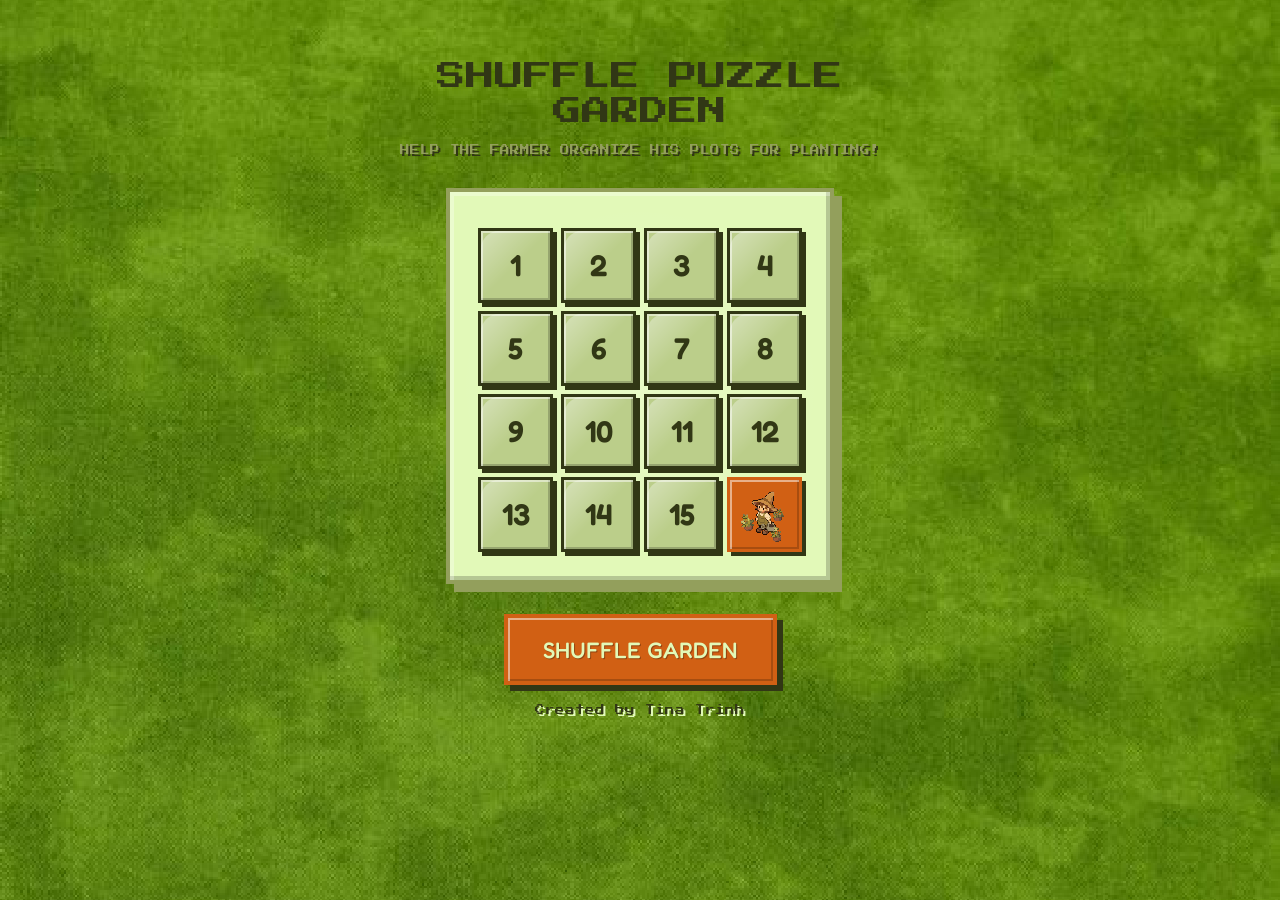
<file: index.html>
<!DOCTYPE html>
<html lang="en">
  <head>
    <meta charset="utf-8" />
    <meta
      name="viewport"
      content="width=device-width, initial-scale=1.0, viewport-fit=cover"
    />
    <title>Animal Crossing Puzzle Garden</title>
    <link rel="icon" type="image/png" href="apple.png" />
    <link rel="stylesheet" type="text/css" href="puzzlelayout.css" />
    <link
      href="https://fonts.googleapis.com/css2?family=Fredoka:wght@300;400;500;600&display=swap"
      rel="stylesheet"
    />
    <link
      href="https://fonts.googleapis.com/css2?family=Press+Start+2P&display=swap"
      rel="stylesheet"
    />
  </head>
  <body>
    <div class="game-container">
      <header class="game-header">
        <h1>SHUFFLE PUZZLE GARDEN</h1>
        <p class="game-subtitle">
          HELP THE FARMER ORGANIZE HIS PLOTS FOR PLANTING!
        </p>
      </header>

      <div class="puzzle-container">
        <table id="puzzle">
          <tr>
            <td>1</td>
            <td>2</td>
            <td>3</td>
            <td>4</td>
          </tr>
          <tr>
            <td>5</td>
            <td>6</td>
            <td>7</td>
            <td>8</td>
          </tr>
          <tr>
            <td>9</td>
            <td>10</td>
            <td>11</td>
            <td>12</td>
          </tr>
          <tr>
            <td>13</td>
            <td>14</td>
            <td>15</td>
            <td></td>
          </tr>
        </table>
      </div>

      <div class="controls">
        <button onclick="shuffle()" class="shuffle-btn">SHUFFLE GARDEN</button>
      </div>

      <div class="credits">
        <p>Created by Tina Trinh</p>
      </div>
    </div>

    <script type="text/javascript" src="puzzle.js"></script>
  </body>
</html>
</file>
<file: puzzlelayout.css>
/* Animal Crossing Theme Styles */
* {
  margin: 0;
  padding: 0;
  box-sizing: border-box;
}

body {
  font-family: 'Fredoka', cursive;
  background-image: url('background.png');
  background-size: cover;
  background-position: center;
  background-repeat: no-repeat;
  background-attachment: fixed;
  min-height: 100vh;
  min-height: 100dvh; /* Dynamic viewport height for mobile */
  padding: 20px;
  position: relative;
  overflow-x: hidden;
  image-rendering: pixelated;
  image-rendering: -moz-crisp-edges;
  image-rendering: crisp-edges;
}


.game-container {
  max-width: 600px;
  margin: 0 auto;
  background: transparent;
  border-radius: 30px;
  padding: 40px;
  position: relative;
}


.game-header {
  text-align: center;
  margin-bottom: 30px;
}

h1 {
  font-family: 'Press Start 2P', cursive;
  font-size: 1.8em;
  font-weight: normal;
  color: #313715;
  margin-bottom: 15px;
  position: relative;
  line-height: 1.2;
  image-rendering: pixelated;
  image-rendering: -moz-crisp-edges;
  image-rendering: crisp-edges;
}

@keyframes gradientShift {
  0%, 100% { background-position: 0% 50%; }
  50% { background-position: 100% 50%; }
}

.game-subtitle {
  font-family: 'Press Start 2P', cursive;
  font-size: 0.6em;
  color: #939F5C;
  font-style: normal;
  margin-bottom: 20px;
  line-height: 1.4;
  image-rendering: pixelated;
  image-rendering: -moz-crisp-edges;
  image-rendering: crisp-edges;
  text-shadow: 2px 2px 0px #313715;
}

.puzzle-container {
  display: flex;
  justify-content: center;
  margin: 30px 0;
}

table {
  border-collapse: separate;
  border-spacing: 8px;
  background: #E2F9B8;
  padding: 20px;
  border-radius: 0;
  box-shadow: 
    8px 8px 0px #939F5C,
    inset 4px 4px 0px rgba(255, 255, 255, 0.3),
    inset -4px -4px 0px rgba(0, 0, 0, 0.2);
  position: relative;
  border: 4px solid #939F5C;
}

table::before {
  content: '';
  position: absolute;
  top: 10px;
  left: 10px;
  right: 10px;
  bottom: 10px;
  background: radial-gradient(circle at center, rgba(255, 255, 255, 0.2), transparent 70%);
  border-radius: 15px;
  pointer-events: none;
}

td {
  width: 75px;
  height: 75px;
  border: 3px solid #313715;
  background: #BBCE8A;
  text-align: center;
  font-size: 30px;
  font-weight: 600;
  font-family: 'Fredoka', cursive;
  color: #313715;
  border-radius: 0;
  cursor: pointer;
  transition: all 0.2s ease;
  box-shadow: 
    4px 4px 0px #313715,
    inset 2px 2px 0px rgba(255, 255, 255, 0.5),
    inset -2px -2px 0px rgba(0, 0, 0, 0.2);
  position: relative;
  overflow: hidden;
  z-index: 1;
  image-rendering: pixelated;
  image-rendering: -moz-crisp-edges;
  image-rendering: crisp-edges;
}

td::before {
  content: '';
  position: absolute;
  top: 0;
  left: 0;
  right: 0;
  bottom: 0;
  background: linear-gradient(135deg, rgba(255, 255, 255, 0.4), transparent 50%);
  border-radius: 18px;
  pointer-events: none;
  z-index: -1;
}

td::after {
  content: '';
  position: absolute;
  top: 50%;
  left: 50%;
  width: 0;
  height: 0;
  background: radial-gradient(circle, rgba(255, 255, 255, 0.6), transparent);
  border-radius: 50%;
  transform: translate(-50%, -50%);
  transition: all 0.3s ease;
  pointer-events: none;
  z-index: -1;
}

td:hover {
  transform: translateY(-2px) translateX(-2px);
  box-shadow: 
    6px 6px 0px #313715,
    inset 2px 2px 0px rgba(255, 255, 255, 0.6),
    inset -2px -2px 0px rgba(0, 0, 0, 0.2);
  background: #E2F9B8;
}

td:active {
  transform: translateY(1px) translateX(1px);
  box-shadow: 
    2px 2px 0px #313715,
    inset 2px 2px 0px rgba(255, 255, 255, 0.4),
    inset -2px -2px 0px rgba(0, 0, 0, 0.3);
}

td.empty {
  background: #D16014;
  border: 3px solid #D16014;
  box-shadow: 
    4px 4px 0px #313715,
    inset 2px 2px 0px rgba(255, 255, 255, 0.5),
    inset -2px -2px 0px rgba(0, 0, 0, 0.2);
  cursor: default;
  position: relative;
}

td.empty::before {
  content: '';
  position: absolute;
  top: 0;
  left: 0;
  width: 100%;
  height: 100%;
  background-image: url('farmer.png');
  background-size: cover;
  background-repeat: no-repeat;
  background-position: center;
  opacity: 0.9;
}

@keyframes gentlePulse {
  0%, 100% { opacity: 0.9; transform: scale(1); }
  50% { opacity: 1; transform: scale(1.05); }
}

td.empty:hover {
  transform: none;
  box-shadow: 
    4px 4px 0px #313715,
    inset 2px 2px 0px rgba(255, 255, 255, 0.5),
    inset -2px -2px 0px rgba(0, 0, 0, 0.2);
}

/* Remove the old ::before rule for non-empty tiles since we're using it for empty tiles now */
td:not(.empty)::before {
  background: linear-gradient(135deg, rgba(255, 255, 255, 0.4), transparent 50%);
}

.controls {
  text-align: center;
  margin-top: 30px;
}

.shuffle-btn {
  font-family: 'Fredoka', cursive;
  font-size: 1.4em;
  font-weight: 500;
  padding: 18px 35px;
  background: #D16014;
  color: #E2F9B8;
  border: 4px solid #D16014;
  border-radius: 0;
  cursor: pointer;
  transition: all 0.2s ease;
  box-shadow: 
    6px 6px 0px #313715,
    inset 2px 2px 0px rgba(255, 255, 255, 0.5),
    inset -2px -2px 0px rgba(0, 0, 0, 0.2);
  text-shadow: 1px 1px 0px rgba(0, 0, 0, 0.3);
  position: relative;
  overflow: hidden;
  image-rendering: pixelated;
  image-rendering: -moz-crisp-edges;
  image-rendering: crisp-edges;
}

.shuffle-btn::before {
  content: '';
  position: absolute;
  top: 0;
  left: -100%;
  width: 100%;
  height: 100%;
  background: linear-gradient(90deg, transparent, rgba(255, 255, 255, 0.4), transparent);
  transition: left 0.5s ease;
}

.shuffle-btn:hover {
  transform: translateY(-2px) translateX(-2px);
  box-shadow: 
    8px 8px 0px #313715,
    inset 2px 2px 0px rgba(255, 255, 255, 0.6),
    inset -2px -2px 0px rgba(0, 0, 0, 0.2);
  background: #D16014;
}

.shuffle-btn:active {
  transform: translateY(1px) translateX(1px);
  box-shadow: 
    3px 3px 0px #313715,
    inset 2px 2px 0px rgba(255, 255, 255, 0.4),
    inset -2px -2px 0px rgba(0, 0, 0, 0.3);
}

/* Credits */
.credits {
  text-align: center;
  margin-top: 20px;
}

.credits p {
  font-family: 'Press Start 2P', cursive;
  font-size: 0.6em;
  color: #313715;
  margin: 0;
  text-shadow: 2px 2px 0px #E2F9B8;
}

/* Responsive design */
@media (max-width: 768px) {
  .game-container {
    margin: 10px;
    padding: 20px;
  }
  
  h1 {
    font-size: 2em;
  }
  
  td {
    width: 60px;
    height: 60px;
    font-size: 24px;
  }
  
  table {
    border-spacing: 6px;
    padding: 15px;
  }
}

/* Floating decorative elements removed for clean pixel art aesthetic */

@keyframes float {
  0%, 100% { 
    transform: translateY(0px) rotate(0deg); 
    opacity: 0.2;
  }
  50% { 
    transform: translateY(-25px) rotate(5deg); 
    opacity: 0.3;
  }
}

/* Bubble Popup Styles */
.bubble-popup {
  position: fixed;
  background: #E2F9B8;
  border: 4px solid #939F5C;
  border-radius: 0;
  padding: 20px 30px;
  box-shadow: 
    6px 6px 0px #313715,
    inset 2px 2px 0px rgba(255, 255, 255, 0.5),
    inset -2px -2px 0px rgba(0, 0, 0, 0.2);
  font-family: 'Press Start 2P', cursive;
  font-size: 0.8em;
  font-weight: normal;
  color: #313715;
  text-align: center;
  z-index: 1000;
  max-width: 350px;
  word-wrap: break-word;
  animation: bubbleAppear 0.4s cubic-bezier(0.175, 0.885, 0.32, 1.275) forwards;
  image-rendering: pixelated;
  image-rendering: -moz-crisp-edges;
  image-rendering: crisp-edges;
  line-height: 1.4;
}

.bubble-popup::before {
  content: '';
  position: absolute;
  bottom: -15px;
  left: 50%;
  transform: translateX(-50%);
  width: 0;
  height: 0;
  border-left: 15px solid transparent;
  border-right: 15px solid transparent;
  border-top: 15px solid #939F5C;
}

.bubble-popup::after {
  content: '';
  position: absolute;
  bottom: -12px;
  left: 50%;
  transform: translateX(-50%);
  width: 0;
  height: 0;
  border-left: 12px solid transparent;
  border-right: 12px solid transparent;
  border-top: 12px solid #E2F9B8;
}

.bubble-popup.success {
  background: #E2F9B8;
  border-color: #BBCE8A;
  color: #313715;
  box-shadow: 
    6px 6px 0px #313715,
    inset 2px 2px 0px rgba(255, 255, 255, 0.5),
    inset -2px -2px 0px rgba(0, 0, 0, 0.2);
}

.bubble-popup.success::before {
  border-top-color: #BBCE8A;
}

.bubble-popup.success::after {
  border-top-color: #E2F9B8;
}

.bubble-popup.error {
  background: #D16014;
  border-color: #D16014;
  color: #E2F9B8;
  box-shadow: 
    6px 6px 0px #313715,
    inset 2px 2px 0px rgba(255, 255, 255, 0.5),
    inset -2px -2px 0px rgba(0, 0, 0, 0.2);
}

.bubble-overlay {
  position: fixed;
  top: 0;
  left: 0;
  width: 100%;
  height: 100%;
  background: transparent;
  z-index: 999;
  pointer-events: auto;
}

@keyframes bubbleAppear {
  0% {
    transform: translate(-50%, -50%) scale(0) rotate(-10deg);
    opacity: 0;
  }
  50% {
    transform: translate(-50%, -50%) scale(1.1) rotate(2deg);
    opacity: 0.8;
  }
  100% {
    transform: translate(-50%, -50%) scale(1) rotate(0deg);
    opacity: 1;
  }
}

@keyframes fadeIn {
  0% { opacity: 0; }
  100% { opacity: 1; }
}

@keyframes fadeOut {
  0% { opacity: 1; }
  100% { opacity: 0; }
}

.bubble-popup.fade-out {
  animation: bubbleDisappear 0.3s ease-in forwards;
}

.bubble-overlay.fade-out {
  animation: fadeOut 0.3s ease-in forwards;
}

/* Full Screen Success Celebration */
.success-celebration {
  position: fixed;
  top: 0;
  left: 0;
  width: 100%;
  height: 100%;
  background: rgba(0, 0, 0, 0.7);
  backdrop-filter: blur(10px);
  z-index: 2000;
  display: flex;
  flex-direction: column;
  justify-content: center;
  align-items: center;
  animation: celebrationAppear 0.5s ease-out;
}

.success-message {
  background: linear-gradient(145deg, #E2F9B8, #BBCE8A);
  border: 6px solid #939F5C;
  border-radius: 0;
  padding: 40px 60px;
  box-shadow: 
    12px 12px 0px #313715,
    inset 4px 4px 0px rgba(255, 255, 255, 0.5),
    inset -4px -4px 0px rgba(0, 0, 0, 0.2);
  font-family: 'Press Start 2P', cursive;
  font-size: 1.2em;
  color: #313715;
  text-align: center;
  max-width: 80%;
  word-wrap: break-word;
  animation: messageBounce 0.6s cubic-bezier(0.175, 0.885, 0.32, 1.275) 0.3s both;
  position: relative;
}

.success-message::before {
  content: '';
  position: absolute;
  bottom: -20px;
  left: 50%;
  transform: translateX(-50%);
  width: 0;
  height: 0;
  border-left: 20px solid transparent;
  border-right: 20px solid transparent;
  border-top: 20px solid #939F5C;
}

.success-message::after {
  content: '';
  position: absolute;
  bottom: -16px;
  left: 50%;
  transform: translateX(-50%);
  width: 0;
  height: 0;
  border-left: 16px solid transparent;
  border-right: 16px solid transparent;
  border-top: 16px solid #E2F9B8;
}

/* Confetti Animation */
.confetti {
  position: absolute;
  width: 10px;
  height: 10px;
  background: #D16014;
  animation: confettiFall 3s linear infinite;
}

.confetti:nth-child(odd) {
  background: #313715;
  animation-delay: -0.5s;
}

.confetti:nth-child(3n) {
  background: #939F5C;
  animation-delay: -1s;
}

.confetti:nth-child(4n) {
  background: #BBCE8A;
  animation-delay: -1.5s;
}

.confetti:nth-child(5n) {
  background: #E2F9B8;
  animation-delay: -2s;
}

@keyframes celebrationAppear {
  0% {
    opacity: 0;
    backdrop-filter: blur(0px);
  }
  100% {
    opacity: 1;
    backdrop-filter: blur(10px);
  }
}

@keyframes messageBounce {
  0% {
    transform: scale(0) rotate(-10deg);
    opacity: 0;
  }
  50% {
    transform: scale(1.1) rotate(2deg);
    opacity: 0.8;
  }
  100% {
    transform: scale(1) rotate(0deg);
    opacity: 1;
  }
}

@keyframes confettiFall {
  0% {
    transform: translateY(-100vh) rotate(0deg);
    opacity: 1;
  }
  100% {
    transform: translateY(100vh) rotate(360deg);
    opacity: 0;
  }
}

/* Mobile Responsive Design */
@media (max-width: 768px) {
  body {
    padding: 0 !important;
    margin: 0 !important;
    min-height: 100vh;
    min-height: 100dvh;
    min-height: 100svh;
    background-size: cover !important;
    background-attachment: fixed;
    background-position: center center;
    background-repeat: no-repeat;
    position: fixed;
    top: 0;
    left: 0;
    right: 0;
    bottom: 0;
    width: 100%;
    height: 100%;
  }
  
  .game-container {
    max-width: 100%;
    padding: 20px;
    padding-top: 60px;
    margin: 0;
  }
  
  h1 {
    font-size: 1.5em;
    margin-bottom: 15px;
  }
  
  .game-subtitle {
    font-size: 0.7em;
    margin-bottom: 15px;
    line-height: 1.3;
  }
  
  table {
    width: 350px;
    height: 350px;
  }
  
  td {
    width: 80px;
    height: 80px;
    font-size: 1.2em;
  }
  
  .shuffle-btn {
    padding: 20px 30px;
    font-size: 1em;
    margin-top: 20px;
  }
  
  .bubble-popup {
    max-width: 90%;
    padding: 12px;
    font-size: 0.5em;
    line-height: 1.2;
    position: fixed;
    top: 50%;
    left: 50%;
    transform: translate(-50%, -50%);
    z-index: 1000;
    width: 200px;
    height: 200px;
    display: flex;
    align-items: center;
    justify-content: center;
    text-align: center;
  }
  
  .success-message {
    font-size: 0.6em;
    padding: 15px;
    max-width: 90%;
    width: 280px;
    height: 280px;
    display: flex;
    align-items: center;
    justify-content: center;
    text-align: center;
  }
  
  .credits p {
    font-size: 0.7em;
    color: #313715;
    text-shadow: 2px 2px 0px #E2F9B8;
  }
}

@media (max-width: 480px) {
  body {
    padding: 0 !important;
    margin: 0 !important;
    min-height: 100vh;
    min-height: 100dvh;
    min-height: 100svh;
    background-size: cover !important;
    background-attachment: fixed;
    background-position: center center;
    background-repeat: no-repeat;
    position: fixed;
    top: 0;
    left: 0;
    right: 0;
    bottom: 0;
    width: 100%;
    height: 100%;
  }
  
  .game-container {
    padding: 15px;
    padding-top: 50px;
  }
  
  h1 {
    font-size: 1.3em;
    margin-bottom: 10px;
  }
  
  .game-subtitle {
    font-size: 0.6em;
    margin-bottom: 10px;
  }
  
  table {
    width: 300px;
    height: 300px;
  }
  
  td {
    width: 70px;
    height: 70px;
    font-size: 1.1em;
  }
  
  .shuffle-btn {
    padding: 18px 26px;
    font-size: 0.9em;
    margin-top: 15px;
  }
  
  .bubble-popup {
    max-width: 95%;
    padding: 10px;
    font-size: 0.4em;
    line-height: 1.1;
    position: fixed;
    top: 50%;
    left: 50%;
    transform: translate(-50%, -50%);
    z-index: 1000;
    width: 180px;
    height: 180px;
    display: flex;
    align-items: center;
    justify-content: center;
    text-align: center;
  }
  
  .success-message {
    font-size: 0.5em;
    padding: 12px;
    max-width: 95%;
    width: 240px;
    height: 240px;
    display: flex;
    align-items: center;
    justify-content: center;
    text-align: center;
  }
  
  .credits p {
    font-size: 0.6em;
    color: #313715;
    text-shadow: 2px 2px 0px #E2F9B8;
  }
  }
</file>
